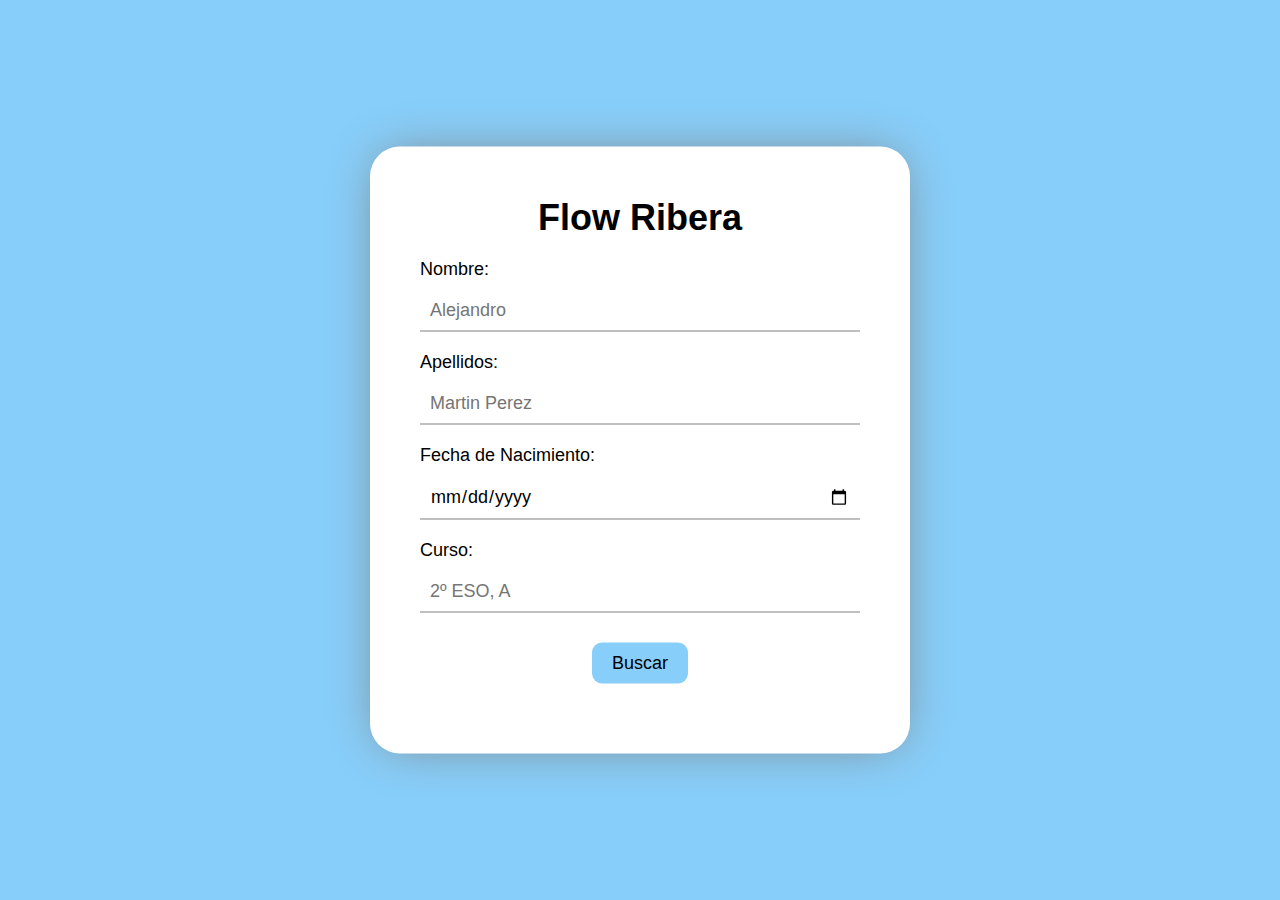
<file: index.html>
<!DOCTYPE html>
<html lang="es">

<head>
    <meta charset="UTF-8">
    <meta http-equiv="X-UA-Compatible" content="IE=edge">
    <meta name="viewport" content="width=device-width, initial-scale=1.0">
    <title>Flow Ribera</title>
    <link rel="stylesheet" href="assets/css/index.css">
</head>

<body>

    <div id="form">
        <h1>Flow Ribera</h1>

        <form action="formulario.html" method="post">
            <div>
                <label for="fname">Nombre:</label><br>
                <input type="text" id="fname" name="fname" placeholder='Alejandro'>
            </div>
            <div>
                <label for="lname">Apellidos:</label>
                <input type="text" id="lname" name="lname" placeholder='Martin Perez'>
            </div>
            <div>
                <label for="date">Fecha de Nacimiento:</label>
                <input type="date" id="lname" name="lname">
            </div>
            <div>
                <label for="curso">Curso:</label>
                <input type="text" id="curso" name="curso" placeholder='2º ESO, A'>
            </div>
            
            <div id="buscar" >
                <!-- <a href="formulario.html"><input type="submit" value="Buscar"></a> -->
                <input type="submit" id="buscar" name="buscar" value="Buscar">
            </div>
        </form>
    </div>

</body>

</html>
</file>
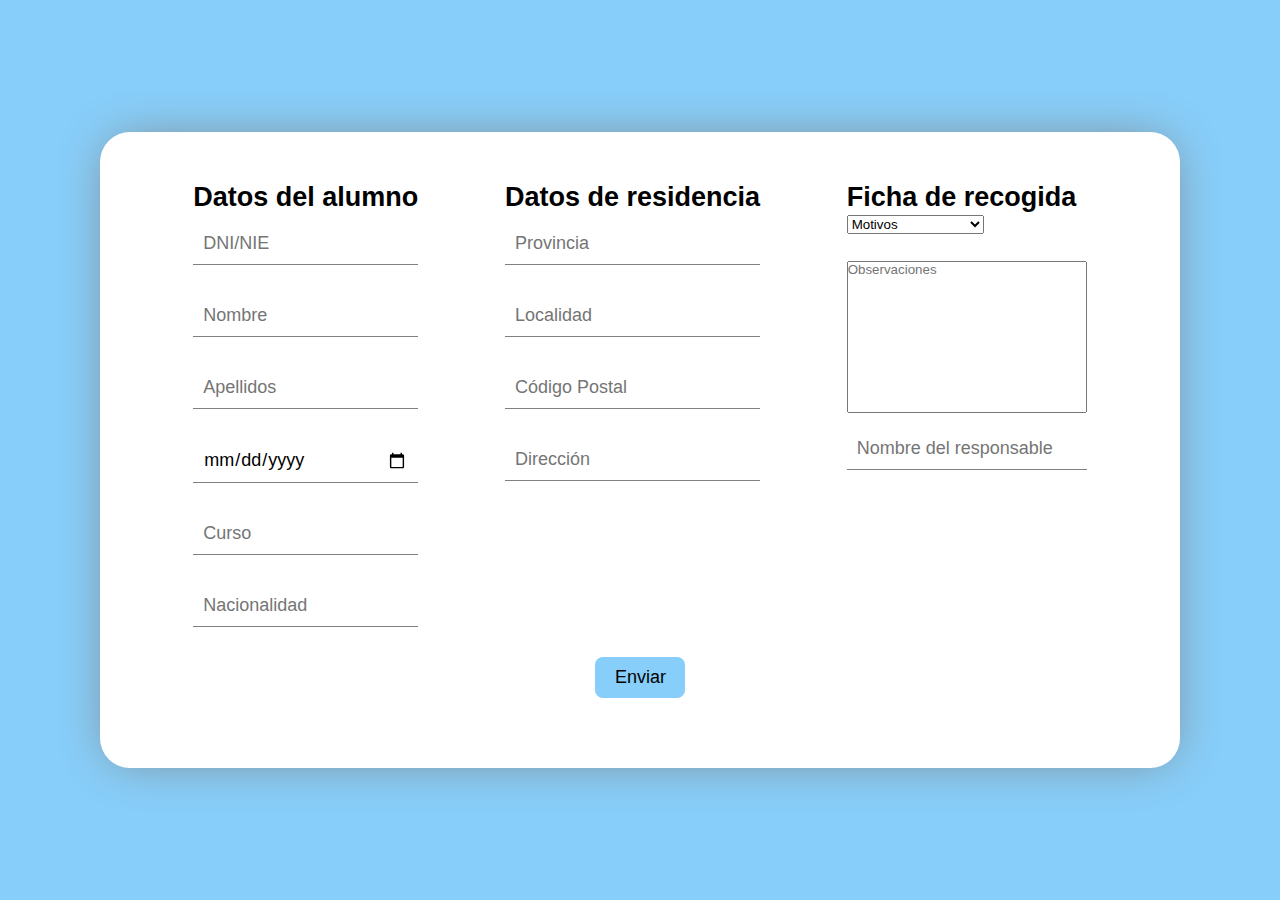
<file: formulario.html>
<!DOCTYPE html>
<html lang="es">
<head>
    <meta charset="UTF-8">
    <meta http-equiv="X-UA-Compatible" content="IE=edge">
    <meta name="viewport" content="width=device-width, initial-scale=1.0">
    <title>Flow Ribera</title>
    <link rel="stylesheet" href="./assets/css/form.css">
</head>
<body>
    <main id="form">
        <form action="#">
            <div class="flex">
                <div class="datosalumno">
                    <h2>Datos del alumno</h2>
                    <input type="text" placeholder="DNI/NIE" name="dni" id="dni"><br>
                    <input type="text" placeholder="Nombre" name="nombre" id="nombre"><br>
                    <input type="text" placeholder="Apellidos" name="apellidos" id="apellidos"><br>
                    <input type="date" name="fecha_nac" id="fecha_nac"><br>
                    <input type="text" placeholder="Curso" name="curso" id="curso"><br>
                    <input type="text" placeholder="Nacionalidad" name="nacionalidad" id="nacionalidad"><br>
                </div>
            

            <!-- <div class="datostutor"><br>
                <label for="">Datos de los tutores</label><br>
                <input type="text" placeholder="DNI/NIE" name="dni" id="dnit"><br>
                <input type="text" placeholder="Nombre" name="nombre" id="nombret"><br>
                <input type="text" placeholder="Apellidos" name="apellidos" id="apellidost"><br>
                <input type="date" name="fecha-nac" id="fecha_nact"><br>
                <input type="tel" placeholder="Telefono" name="telf" id="telf"><br>
                <input type="text" placeholder="Email" name="email" id="email"><br>
            </div> -->
                <div class="datosres">
                    <h2>Datos de residencia</h2>
                    <input type="text" placeholder="Provincia" name="provincia" id="provincia"><br>
                    <input type="text" placeholder="Localidad" name="localidad" id="localidad"><br>
                    <input type="text" placeholder="Código Postal" name="cp" id="cp"><br>
                    <input type="text" placeholder="Dirección" name="direccion" id="direccion"><br>
                </div>

                <div class="ficharec">
                    <h2>Ficha de recogida</h2>
                    <select name="motivos" id="motivos">
                        <option hidden selected>Motivos</option>
                        <option value="">Cita médica</option>
                        <option value="">Enfermedad</option>
                        <option value="">Motivos personales</option>
                        <option value="">Otros</option>
                    </select><br>
                    <textarea name="observaciones" id="observaciones" placeholder="Observaciones" cols="30" rows="10"></textarea><br>
                    <input type="text" placeholder="Nombre del responsable" name="nombre" id="nombreresp"><br>
                </div>
            </div>
            <div id="buscar">
                <input type="submit" value="Enviar">
            </div>
        </form>
    </main>
    

</body>
</html>
</file>
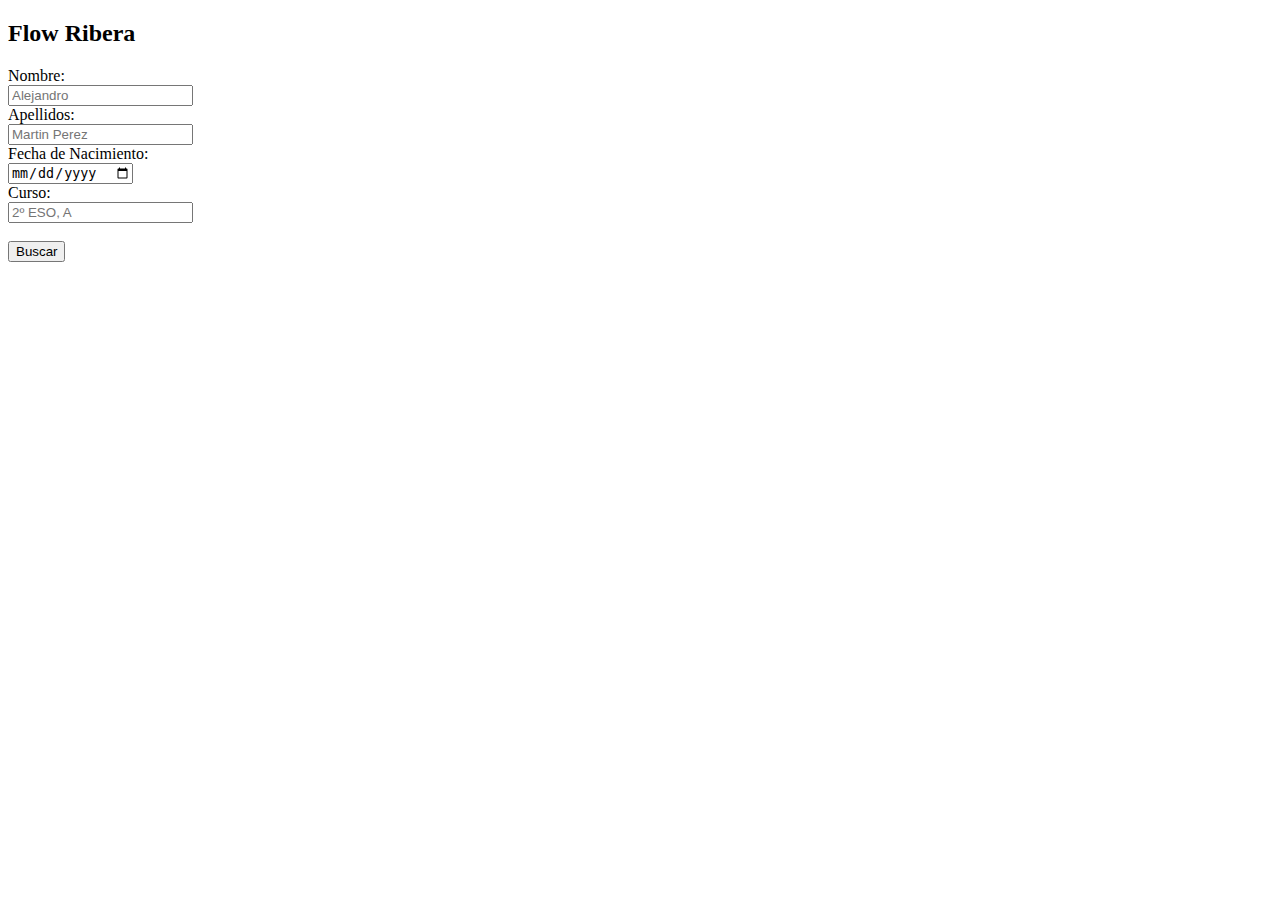
<file: Untitled-1.html>
<!DOCTYPE html>
<html>
<body>

<h2>Flow Ribera</h2>

<form action="#">
  <label for="fname">Nombre:</label><br>
  <input type="text" id="fname" name="fname" placeholder='Alejandro'><br>
  <label for="lname">Apellidos:</label><br>
  <input type="text" id="lname" name="lname" placeholder='Martin Perez'><br>
  <label for="date">Fecha de Nacimiento:</label><br>
  <input type="date" id="lname" name="lname"><br>
  <label for="curso">Curso:</label><br>
  <input type="text" id="curso" name="curso" placeholder='2º ESO, A'><br><br>
  <input type="submit" value="Buscar">
</form> 

</body>
</html>
</file>
<file: assets/css/index.css>
*{
    margin: 0;
    padding: 0;
    box-sizing: border-box;
    font-family: 'Gill Sans', 'Gill Sans MT', Calibri, 'Trebuchet MS', sans-serif;
}

body{
    width: 100%;
    height: 100%;
    background-color: #87cefa ;
    display: flex;
    justify-content: center;
    align-items: center;
    flex-direction: column;
}

#form{
    position: absolute;
    background-color: white ;
    width: 30em;
    height: fit-content;
    padding: 50px;
    border-radius: 30px;
    box-shadow: 0px 0px 50px -10px gray;
    top: 50%;
    left: 50%;
    transform: translate(-50%, -50%);
    font-size: large;
}

#form h1{
    margin-bottom: 20px;
    text-align: center;
}

input{
    width: 100%;
    font-size: large;
    margin: 10px 0 20px;
    border: 0px;
    border-bottom: 1px solid gray;
    padding: 10px;
}

input:focus{
    outline: none;
    border: 0px;
    border-bottom: 2px solid black;
}

#buscar{
    width: 100%;
    font-size: large;
    border: 0;
    display: flex;
    justify-content: center;
    align-items: center;
    flex-direction: column;
}

#buscar input{
    width: fit-content;
    border: 0;
    padding: 10px 20px;
    border-radius: 10px;
    background-color: #87cefa;
}
</file>
<file: assets/css/form.css>
*{
    margin: 0;
    padding: 0;
    box-sizing: border-box;
    font-family: 'Gill Sans', 'Gill Sans MT', Calibri, 'Trebuchet MS', sans-serif;
}
.flex {
    display: flex;
    justify-content: space-around;
    align-items: flex-start;
}
body{
    width: 100%;
    height: 100%;
    background-color: #87cefa ;
    display: flex;
    justify-content: center;
    align-items: center;
    flex-direction: column;
}

#form{
    position: absolute;
    background-color: white ;
    width: 60em;
    height: fit-content;
    padding: 50px;
    border-radius: 30px;
    box-shadow: 0px 0px 50px -10px gray;
    top: 50%;
    left: 50%;
    transform: translate(-50%, -50%);
    font-size: large;
}

#form h1{
    margin-bottom: 20px;
    text-align: center;
}

input{
    width: 100%;
    font-size: large;
    margin: 10px 0 20px;
    border: 0px;
    border-bottom: 1px solid gray;
    padding: 10px;
}

input:focus{
    outline: none;
    border: 0px;
    border-bottom: 2px solid black;
}

#buscar{
    width: 100%;
    font-size: large;
    border: 0;
    display: flex;
    justify-content: center;
    align-items: center;
    flex-direction: column;
}

#buscar input{
    width: 5em;
    border: 0;
    padding: 10px 20px;
    border-radius: 8px;
    background-color: #87cefa;
}
#motivos {
    margin-bottom: 2em;
}
textarea {
    resize: none;
}
</file>
